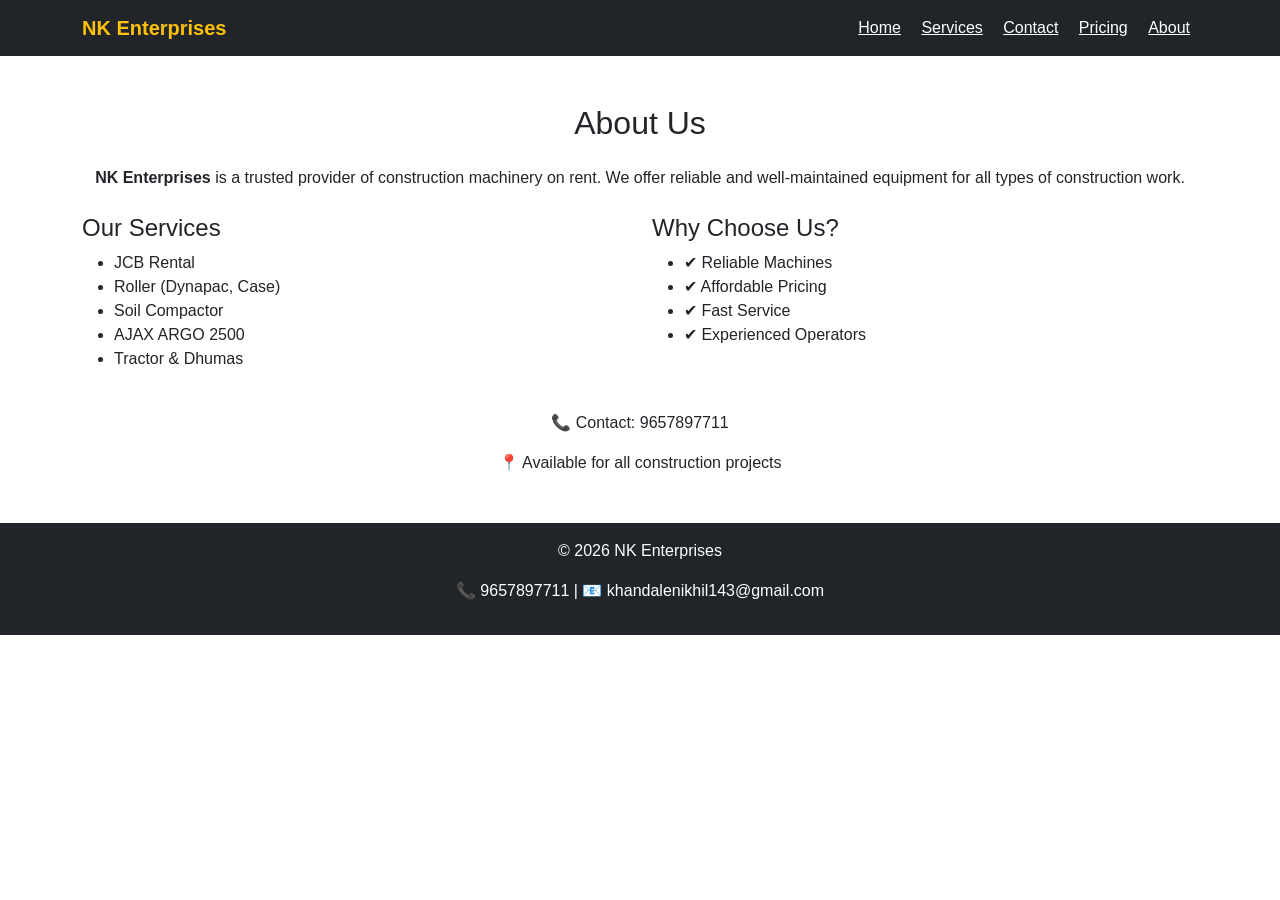
<file: about.html>
<!DOCTYPE html>
<html lang="en">
<head>
<meta charset="UTF-8">
<meta name="viewport" content="width=device-width, initial-scale=1.0">
<title>About - NK Enterprises</title>

<link rel="stylesheet" href="css/bootstrap.min.css">
<link rel="stylesheet" href="style.css">
</head>

<body>

<nav class="navbar navbar-expand-lg navbar-dark bg-dark">
<div class="container">
    <a class="navbar-brand fw-bold text-warning">NK Enterprises</a>
     <div>
         <a href="index.html" class="text-white m-2">Home</a>
        <a href="services.html" class="text-white m-2">Services</a>
        <a href="contact.html" class="text-white m-2">Contact</a>
        <a href="pricing.html" class="text-white m-2">Pricing</a>
        <a href="about.html" class="text-white m-2">About</a>
    </div>
</div>
</nav>

<div class="container my-5">

<h2 class="text-center mb-4">About Us</h2>

<p class="text-center">
<strong>NK Enterprises</strong> is a trusted provider of construction machinery on rent.  
We offer reliable and well-maintained equipment for all types of construction work.
</p>

<div class="row mt-4">

<div class="col-md-6">
<h4>Our Services</h4>
<ul>
<li>JCB Rental</li>
<li>Roller (Dynapac, Case)</li>
<li>Soil Compactor</li>
<li>AJAX ARGO 2500</li>
<li>Tractor & Dhumas</li>
</ul>
</div>

<div class="col-md-6">
<h4>Why Choose Us?</h4>
<ul>
<li>✔ Reliable Machines</li>
<li>✔ Affordable Pricing</li>
<li>✔ Fast Service</li>
<li>✔ Experienced Operators</li>
</ul>
</div>

</div>

<div class="text-center mt-4">
<p>📞 Contact: 9657897711</p>
<p>📍 Available for all construction projects</p>
</div>

</div>

<footer class="bg-dark text-white text-center p-3">
<p>© 2026 NK Enterprises</p>
<p>📞 9657897711 | 📧 khandalenikhil143@gmail.com</p>
</footer>
<script src="js/bootstrap.bundle.min.js"></script>
</body>
</html>
</file>
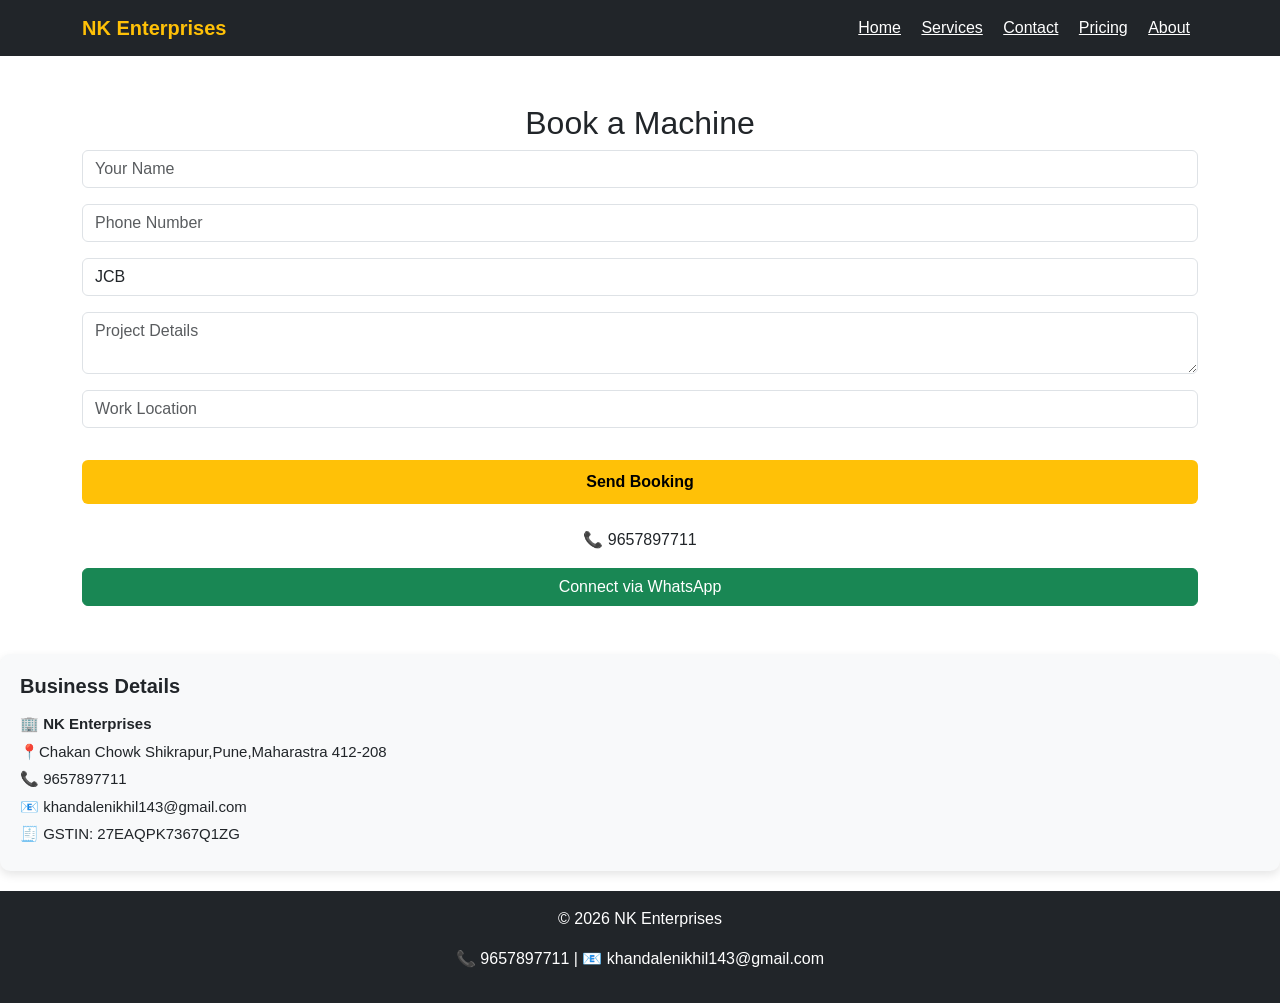
<file: contact.html>
<!DOCTYPE html>
<html lang="en">
<head>
<meta charset="UTF-8">
<meta name="viewport" content="width=device-width, initial-scale=1.0">
<title>Contact - NK Enterprises</title>

<link rel="stylesheet" href="css/bootstrap.min.css">
<link rel="stylesheet" href="style.css">
</head>

<body>

<nav class="navbar navbar-dark bg-dark">
<div class="container">
    <a class="navbar-brand">NK Enterprises</a>
    <div>
         <a href="index.html" class="text-white m-2">Home</a>
        <a href="services.html" class="text-white m-2">Services</a>
        <a href="contact.html" class="text-white m-2">Contact</a>
        <a href="pricing.html" class="text-white m-2">Pricing</a>
        <a href="about.html" class="text-white m-2">About</a>
    </div>
</div>
</nav>

<div class="container my-5">

<h2 class="text-center">Book a Machine</h2>

<form onsubmit="sendToWhatsApp(); return false;">

<div class="mb-3">
<input type="text" id="name" class="form-control" placeholder="Your Name" required>
</div>

<div class="mb-3">
<input type="text" id="phone" class="form-control" placeholder="Phone Number" required>
</div>

<div class="mb-3">
<select id="machine" class="form-control">
<option>JCB</option>
<option>Dynapac Roller</option>
<option>Case Roller</option>
<option>Soil Compactor</option>
<option>AJAX ARGO 2500</option>
<option>Hywa</option>
<option>Floater</option>
<option>Tractor</option>
<option>Dhumas</option>
</select>
</div>

<div class="mb-3">
<textarea id="details" class="form-control" placeholder="Project Details"></textarea>
</div>


<input type="text" id="location" class="form-control mb-2" placeholder="Work Location" required>

<br>
<button class="btn btn-warning w-100">Send Booking</button>

</form>

<br>

<p class="text-center">📞 9657897711</p>

<a href="https://wa.me/919657897711" class="btn btn-success w-100">Connect via WhatsApp</a>

</div>


<div class="business-info">
<h5>Business Details</h5>

<p><strong>🏢 NK Enterprises</strong></p>
<p>📍Chakan Chowk Shikrapur,Pune,Maharastra 412-208 </p>
<p>📞 9657897711</p>
<p>📧 khandalenikhil143@gmail.com</p>
<p>🧾 GSTIN: 27EAQPK7367Q1ZG</p>

</div>
<!-- WhatsApp Script -->
<script>
function sendToWhatsApp() {

let name = document.getElementById("name").value;
let phone = document.getElementById("phone").value;
let location = document.getElementById("location").value;
let machine = document.getElementById("machine").value;
let details = document.getElementById("details").value;

let message = `New Booking:%0AName: ${name}%0APhone: ${phone}%0ALocation: ${location}%0AMachine: ${machine}%0ADetails: ${details}`;

let url = "https://wa.me/919657897711?text=" + message;

window.open(url, '_blank');
}
</script>

<footer class="bg-dark text-white text-center p-3">
<p>© 2026 NK Enterprises</p>
<p>📞 9657897711 | 📧 khandalenikhil143@gmail.com</p>
</footer>
<script src="js/bootstrap.bundle.min.js"></script>
</body>
</html>
</file>
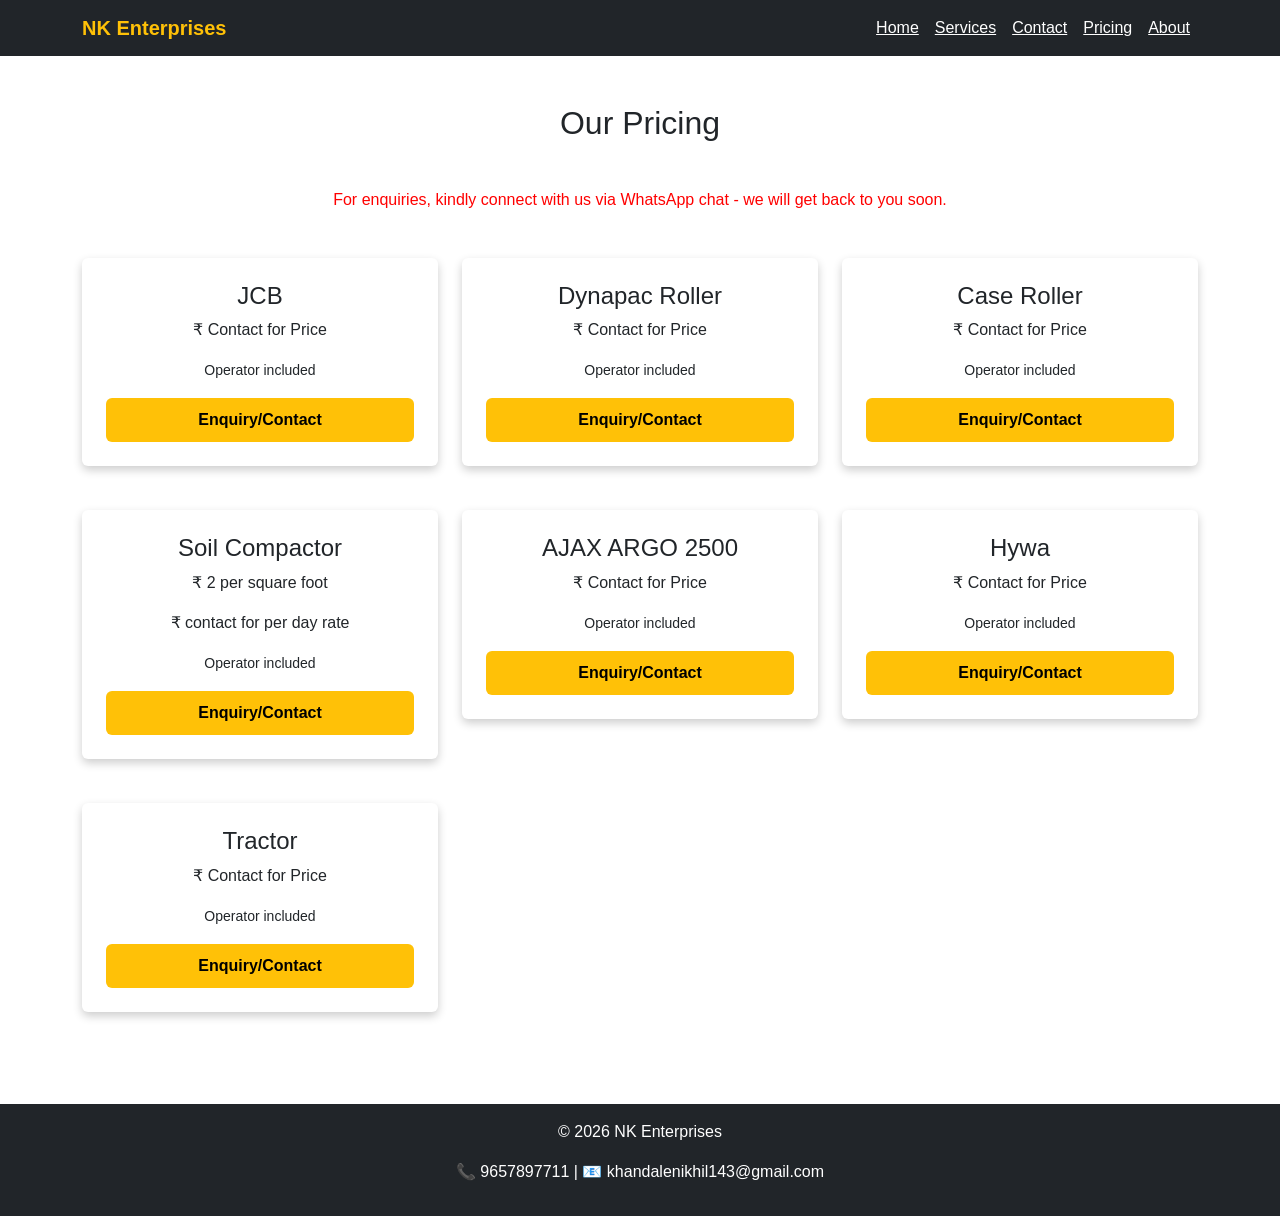
<file: pricing.html>
<!DOCTYPE html>
<html lang="en">
<head>
<meta charset="UTF-8">
<meta name="viewport" content="width=device-width, initial-scale=1.0">
<title>Pricing - NK Enterprises</title>

<link rel="stylesheet" href="css/bootstrap.min.css">
<link rel="stylesheet" href="style.css">
</head>

<body>

<!-- Navbar -->
<nav class="navbar navbar-expand-lg navbar-dark bg-dark">
  <div class="container">
    <a class="navbar-brand fw-bold text-warning">NK Enterprises</a>

    <button class="navbar-toggler" type="button" data-bs-toggle="collapse" data-bs-target="#menu">
      <span class="navbar-toggler-icon"></span>
    </button>

    <div class="collapse navbar-collapse" id="menu">
      <ul class="navbar-nav ms-auto">
        <a href="index.html" class="text-white m-2">Home</a>
        <a href="services.html" class="text-white m-2">Services</a>
        <a href="contact.html" class="text-white m-2">Contact</a>
        <a href="pricing.html" class="text-white m-2">Pricing</a>
        <a href="about.html" class="text-white m-2">About</a>
      </ul>
    </div>
  </div>
</nav>

<!-- Pricing Section -->
<div class="container my-5">
<h2 class="text-center mb-5">Our Pricing</h2>
<h6 class="text-center mb-5" style="color: red;">
 For enquiries, kindly connect with us via WhatsApp chat - we will get back to you soon.
</h6>

<div class="row text-center">

<!-- JCB -->
<div class="col-md-4 mb-4">
<div class="card p-4">
<h4>JCB</h4>
<p>₹ Contact for Price </p>
<p><small>Operator included</small></p>
<a href="contact.html" class="btn btn-warning">Enquiry/Contact</a>
</div>
</div>

<!-- Dynapac Roller -->
<div class="col-md-4 mb-4">
<div class="card p-4">
<h4>Dynapac Roller</h4>
<p>₹ Contact for Price</p>
<p><small>Operator included</small></p>
<a href="contact.html" class="btn btn-warning">Enquiry/Contact</a>
</div>
</div>

<!-- Case Roller -->
<div class="col-md-4 mb-4">
<div class="card p-4">
<h4>Case Roller</h4>
<p>₹ Contact for Price</p>
<p><small>Operator included</small></p>
<a href="contact.html" class="btn btn-warning">Enquiry/Contact</a>
</div>
</div>

<!-- Compactor -->
<div class="col-md-4 mb-4">
<div class="card p-4">
<h4>Soil Compactor</h4>
<p>₹ 2 per square foot</p>
<p>₹ contact for per day rate </p>
<p><small>Operator included</small></p>
<a href="contact.html" class="btn btn-warning">Enquiry/Contact</a>
</div>
</div>

<!-- AJAX -->
<div class="col-md-4 mb-4">
<div class="card p-4">
<h4>AJAX ARGO 2500</h4>
<p>₹ Contact for Price</p>
<p><small>Operator included</small></p>
<a href="contact.html" class="btn btn-warning">Enquiry/Contact</a>
</div>
</div>

<!-- Hywa -->
<div class="col-md-4 mb-4">
<div class="card p-4">
<h4>Hywa</h4>
<p>₹ Contact for Price</p>
<p><small>Operator included</small></p>
<a href="contact.html" class="btn btn-warning">Enquiry/Contact</a>
</div>
</div>

<!-- Tractor -->
<div class="col-md-4 mb-4">
<div class="card p-4">
<h4>Tractor</h4>
<p>₹ Contact for Price</p>
<p><small>Operator included</small></p>
<a href="contact.html" class="btn btn-warning">Enquiry/Contact</a>
</div>
</div>

</div>
</div>

<!-- Footer -->
<footer class="bg-dark text-white text-center p-3">
<p>© 2026 NK Enterprises</p>
<p>📞 9657897711 | 📧 khandalenikhil143@gmail.com</p>
</footer>

<script src="js/bootstrap.bundle.min.js"></script>
</body>
</html>
</file>
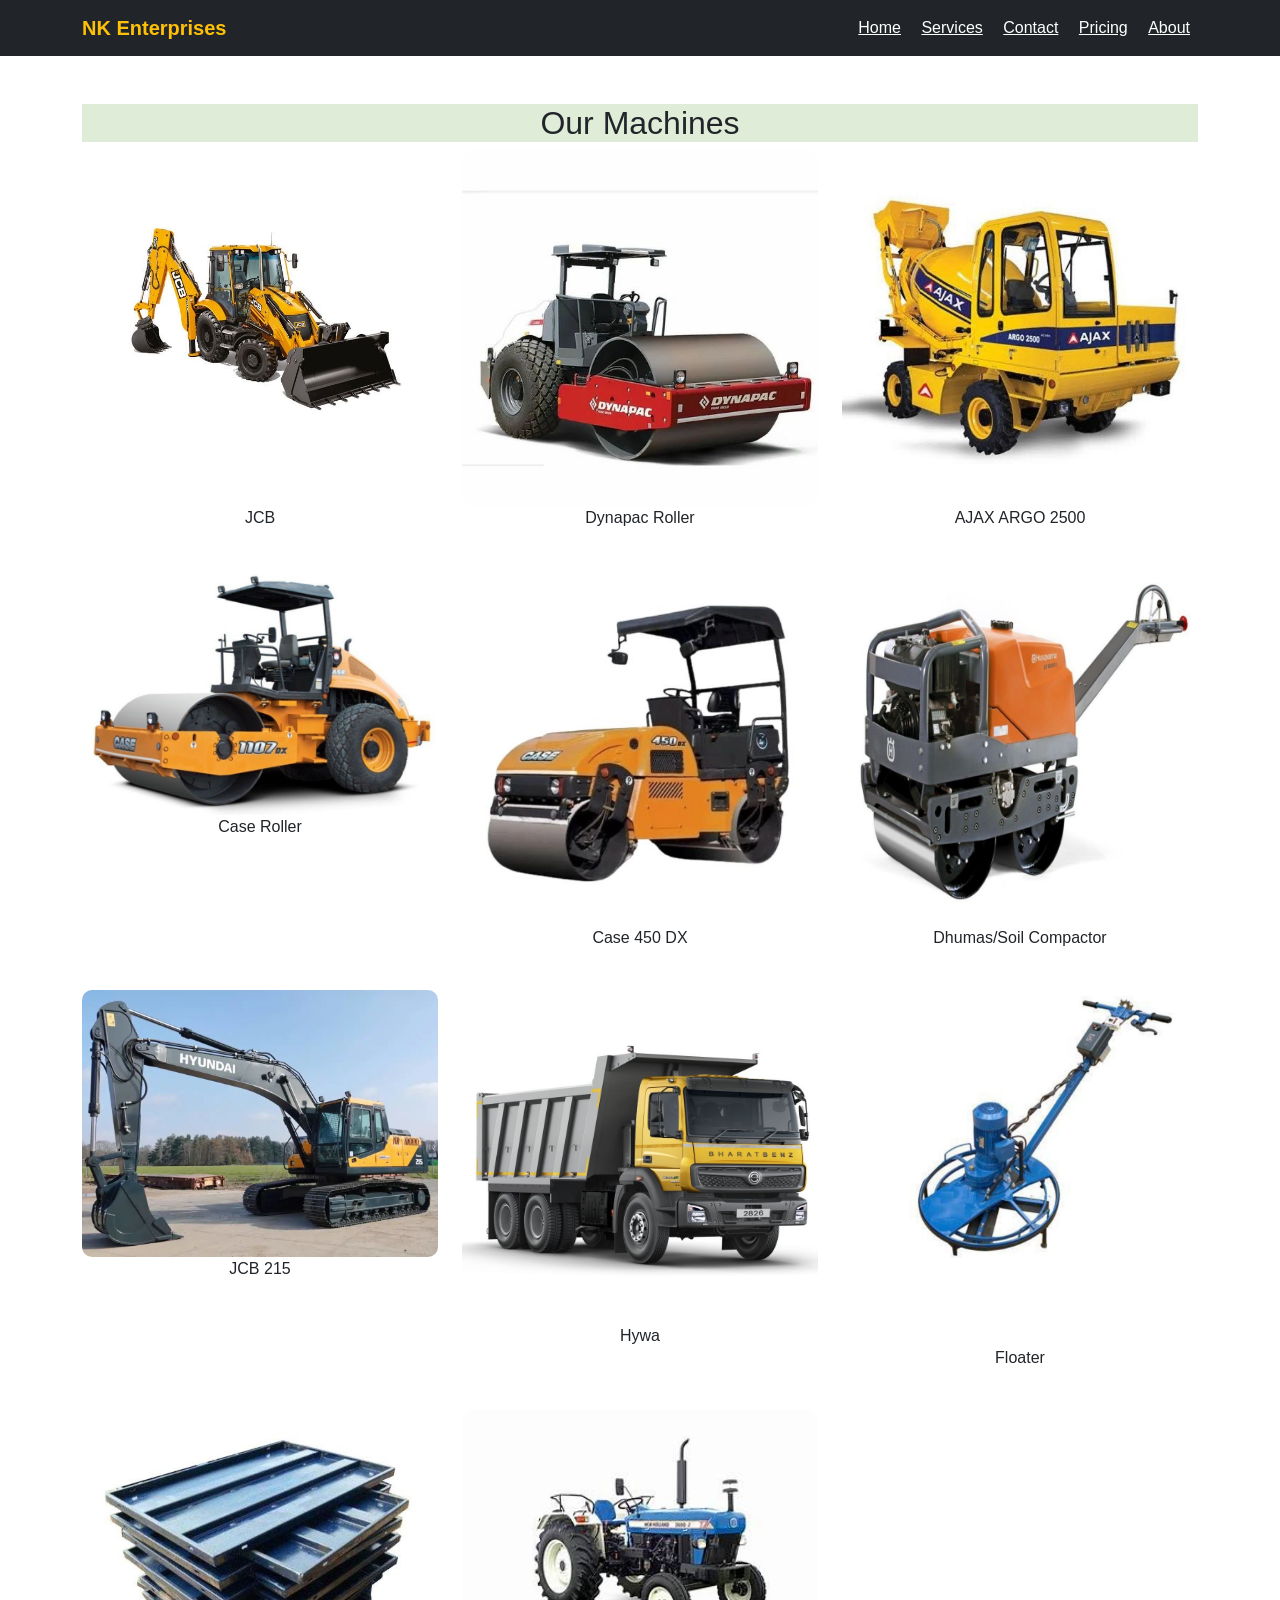
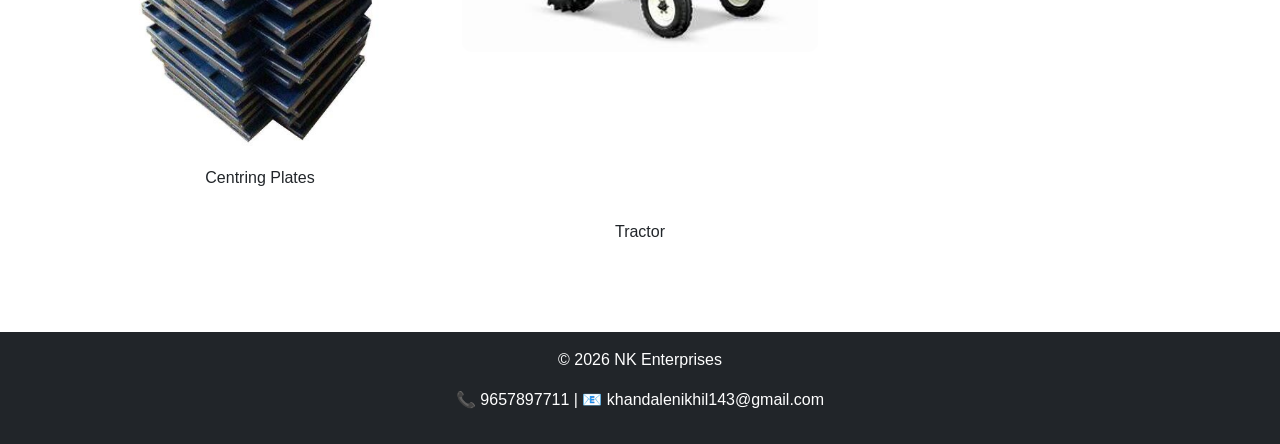
<file: services.html>
<!DOCTYPE html>
<html lang="en">
<head>
<meta charset="UTF-8">
<meta name="viewport" content="width=device-width, initial-scale=1.0">
<title>Services - NK Enterprises</title>

<link rel="stylesheet" href="css/bootstrap.min.css">
<link rel="stylesheet" href="style.css">
</head>

<body>

<nav class="navbar navbar-dark bg-dark">
<div class="container">
    <a class="navbar-brand">NK Enterprises</a>
    <div>
         <a href="index.html" class="text-white m-2">Home</a>
        <a href="services.html" class="text-white m-2">Services</a>
        <a href="contact.html" class="text-white m-2">Contact</a>
        <a href="pricing.html" class="text-white m-2">Pricing</a>
        <a href="about.html" class="text-white m-2">About</a>
    </div>
</div>
</nav>

<div class="container my-5">
<h2 class="text-center" style="background: #dfecd8;">Our Machines</h2>

<div class="row text-center">

<div class="col-md-4 mb-4">
<img src="images/jcb.JPG" class="img-fluid">
<p>JCB</p>
</div>

<div class="col-md-4 mb-4">
<img src="images/rollerDynapac.JPG" class="img-fluid">
<p>Dynapac Roller</p>
</div>

<div class="col-md-4 mb-4">
<img src="images/ajax.jpg" class="img-fluid">
<p>AJAX ARGO 2500</p>
</div>


<div class="col-md-4 mb-4">
<img src="images/rollerCase.JPG" class="img-fluid">
<p>Case Roller</p>
</div>

<div class="col-md-4 mb-4">
<img src="images/case_mini.JPG" class="img-fluid">
<p>Case 450 DX</p>
</div>

<div class="col-md-4 mb-4">
<img src="images/dhumas.JPG" class="img-fluid">
<p>Dhumas/Soil Compactor</p>
</div>

<div class="col-md-4 mb-4">
<img src="images/jcb215.JPG" class="img-fluid">
<p>JCB 215</p>
</div>


<div class="col-md-4 mb-4">
<img src="images/truck.JPG" class="img-fluid">
<p>Hywa</p>
</div>

<div class="col-md-4 mb-4">
<img src="images/floter.JPG" class="img-fluid">
<p>Floater</p>
</div>


<div class="col-md-4 mb-4">
<img src="images/plates.JPG" class="img-fluid">
<p>Centring Plates</p>
</div>

<div class="col-md-4 mb-4">
<img src="images/tractor.jpg" class="img-fluid">
<br></br>
<br></br>
<br></br>
<br></br>


<p>Tractor</p>
</div>



</div>
</div>

<footer class="bg-dark text-white text-center p-3">
<p>© 2026 NK Enterprises</p>
<p>📞 9657897711 | 📧 khandalenikhil143@gmail.com</p>
</footer>
<script src="js/bootstrap.bundle.min.js"></script>
</body>
</html>
</file>
<file: style.css>
/* Font */
body {
    font-family: 'Poppins', sans-serif;
}

/* HERO SECTION (with dark overlay) */
.hero {
    background: linear-gradient(rgba(0,0,0,0.7), rgba(0,0,0,0.7)),
                url('images/jcb215.jpg');
    background-size: cover;
    background-position: center;
    color: white;
    padding: 60px 20px;
    text-align: center;
}

@media (min-width: 768px) {
    .hero {
        padding: 120px;
    }
}

/* HEADINGS */
h1 {
    font-size: 28px;
    font-weight: 700;
}

@media (min-width: 768px) {
    h1 {
        font-size: 42px;
    }
}

/* PARAGRAPH */
.hero p {
    font-size: 18px;
    margin-bottom: 20px;
}

/* BUTTON */
.btn-warning {
    background-color: #ffc107;
    border: none;
    font-weight: bold;
    padding: 10px 20px;
}

/* NAVBAR BRAND */
.navbar-brand {
    font-weight: bold;
    color: #ffc107 !important;
}

/* IMAGES */
img {
    width: 100%;
    height: auto;
    border-radius: 10px;
}

/* CARDS */
.card {
    margin-bottom: 20px;
    border: none;
    box-shadow: 0 4px 10px rgba(0,0,0,0.2);
    transition: 0.3s;
}

.card:hover {
    transform: scale(1.05);
}

/* BUTTON FULL WIDTH MOBILE */
.btn {
    width: 100%;
}

@media (min-width: 768px) {
    .btn {
        width: auto;
    }
}

/* FOOTER */
footer {
    background: #212529;
    color: white;
    text-align: center;
    padding: 15px;
    margin-top: 20px;
}

/* Business Info Box */
.business-info {
    background: #f8f9fa;
    padding: 20px;
    border-radius: 10px;
    box-shadow: 0 4px 10px rgba(0,0,0,0.1);
    margin-top: 20px;
}

/* Heading */
.business-info h5 {
    font-weight: 600;
    margin-bottom: 15px;
}

/* Text */
.business-info p {
    margin: 5px 0;
    font-size: 15px;
}
</file>
